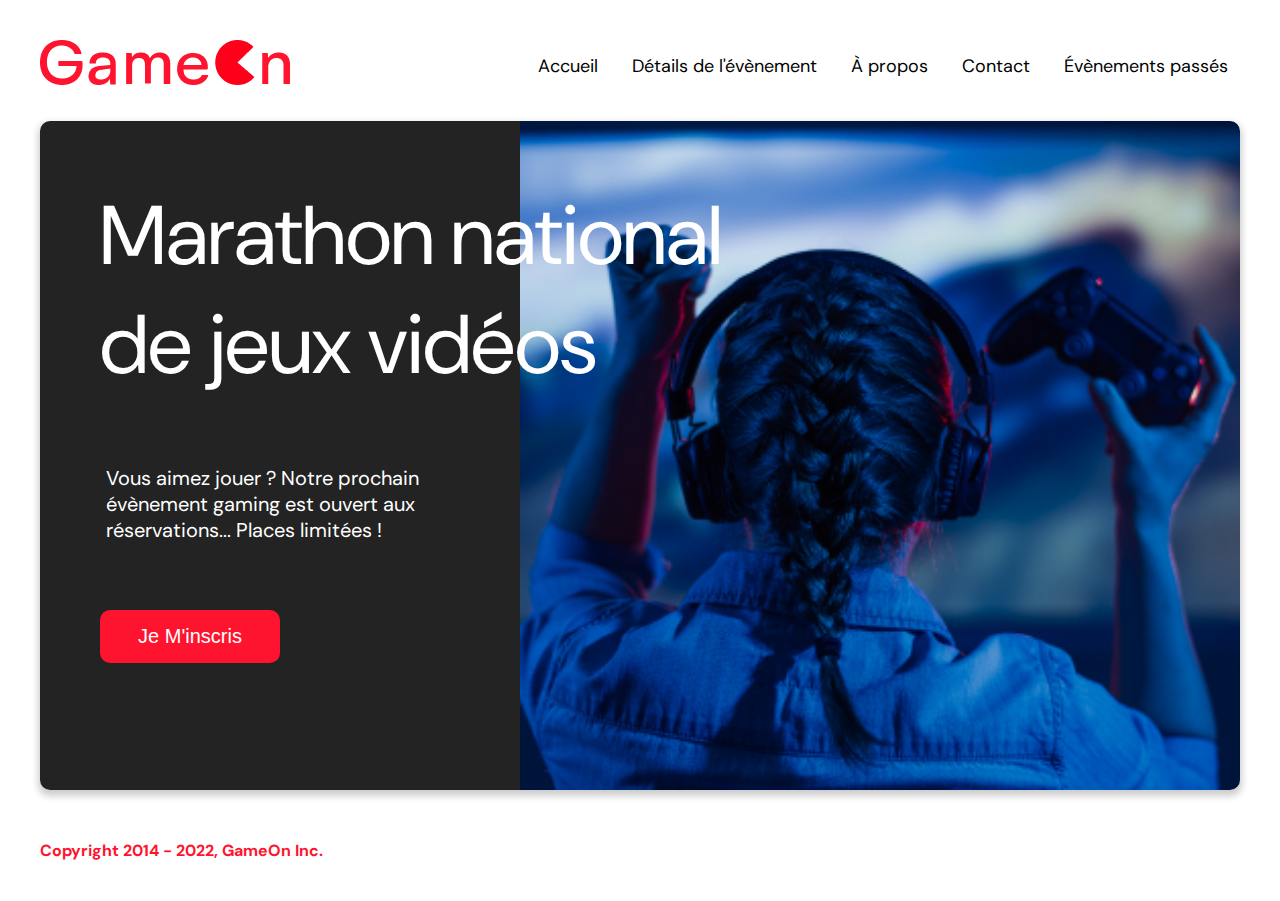
<file: index.html>
<!DOCTYPE html>
<html lang="en">

  <head>
    <meta charset="utf-8">
    <title>Reservation</title>
    <meta name="viewport" content="width=device-width,initial-scale=1">
    <link rel="stylesheet" href="modal.css">
    <link rel="stylesheet" href="https://cdnjs.cloudflare.com/ajax/libs/font-awesome/4.7.0/css/font-awesome.min.css">
    <link href="https://fonts.googleapis.com/css?family=DM+Sans" rel="stylesheet">
    <!-- Favicon -->
    <link rel="icon" type="image/x-icon" href="./Logo.ico">

    <script src="modal.js" defer></script>
  </head>


  <body>
    <header class="topnav" id="myTopnav">
      <div class="header-logo">
        <img alt="logo" src="Logo.png">
      </div>

      <nav>
          <ul class="liste ">
            <li   class="liste_item">
              <a  href="#"><span>Accueil</span></a>
            </li>
            <li   class="liste_item">
              <a  href="#"><span>Détails de l'évènement</span></a>
            </li>
            <li   class="liste_item">
              <a  href="#"><span>À propos</span></a>
            </li>
            <li   class="liste_item">
              <a  href="#" ><span>Contact</span></a>
            </li>
            <li   class="liste_item">
              <a  href="#" ><span>Évènements passés</span></a>
            </li>
          </ul>
      </nav>
      <button type="button" 
              aria-label="open/close" 
              id="btnNavbar">  
              <i class="fa fa-bars"></i>
      </button>  
                                    <!-- <a href="./modal.js" class="icon" onclick="editNav()">
                                      <i class="fa fa-bars"></i>
                                    </a> -->
    </header>

    <main>
      <div class="hero-section">

        <div class="hero-content">
          <h1 class="hero-headline">
            Marathon national<br>
            de jeux vidéos
          </h1>
          <p class="hero-text">
            Vous aimez jouer ? Notre prochain évènement gaming est ouvert
            aux réservations... Places limitées !
          </p>
          <button type="button"
                  class="btn-signup btn">
                  je m'inscris 
          </button>
        </div>

        <div class="hero-img">
          <img src="./bg_img.jpg" alt="img">
        </div>

        <button type="button"
                class="btn-signup btn">
                je m'inscris
        </button>

      </div>

                      <!--      Formulaire                               -->
      <div class="bground">
        <div class="bground_content">
            <span class="btn-close"></span>          
              <form novalidate>

                  <div class="formData">
                    <label>Prénom</label>
                    <br>
                    <input  class="text-control" 
                            type="text" 
                            id="first" 
                            name="first" 
                            placeholder="Votre prénom">
                    <br>
                  </div>

                  <div class="formData">
                    <label>Nom</label>
                    <br>
                    <input  class="text-control" 
                            type="text" 
                            id="last" 
                            name="last" 
                            placeholder="Votre nom">
                    <br>
                  </div>

                  <div class="formData">
                    <label>E-mail</label>
                    <br>
                    <input  class="text-control" 
                            type="email" 
                            id="email" 
                            name="email" 
                            placeholder="Votre adresse email">
                    <br>
                  </div>

                  <div class="formData">
                    <label>Date de naissance</label>
                    <br>
                    <input  class="text-control" 
                            type="date" 
                            id="birthdate" 
                            name="birthdate"
                            placeholder="date de naissance">
                    <br>
                  </div>

                  <div class="formData">
                    <label>À combien de tournois GameOn avez-vous déjà participé ?</label>
                    <br>
                    <input  class="text-control" 
                            type="number"  
                            id="quantity"   
                            name="quantity" 
                            placeholder="Nombre de tournois"
                            min="0" 
                            max="99">
                  </div>

                  <p class="text-label">A quel tournoi souhaitez-vous participer cette année ?</p>
                  <div class="formData">
                    <input  class="checkbox-input" 
                            type="radio" 
                            id="location1" 
                            name="location" 
                            value="New York">
                    <label  class="checkbox-label" 
                            for="location1">
                            <span class="checkbox-icon"></span>
                             New York
                    </label>

                    <input  class="checkbox-input" 
                            type="radio" 
                            id="location2" 
                            name="location" 
                            value="San Francisco">
                    <label  class="checkbox-label" 
                            for="location2">
                            <span class="checkbox-icon"></span>
                            San Francisco
                    </label>

                    <input  class="checkbox-input" 
                            type="radio" 
                            id="location3" 
                            name="location" 
                            value="Seattle">
                    <label  class="checkbox-label" 
                            for="location3">
                            <span class="checkbox-icon"></span>
                            Seattle
                    </label>

                    <input  class="checkbox-input" 
                            type="radio" 
                            id="location4" 
                            name="location" 
                            value="Chicago">
                    <label  class="checkbox-label" 
                            for="location4">
                            <span class="checkbox-icon"></span>
                            Chicago
                    </label>

                    <input  class="checkbox-input" 
                            type="radio" 
                            id="location5" 
                            name="location" 
                            value="Boston">
                    <label  class="checkbox-label" 
                            for="location5">
                            <span class="checkbox-icon"></span>
                            Boston
                    </label>

                    <input  class="checkbox-input" 
                            type="radio" 
                            id="location6" 
                            name="location" 
                            value="Portland">
                    <label  class="checkbox-label" 
                            for="location6">
                            <span class="checkbox-icon"></span>
                            Portland
                    </label>
                  </div>

                  <div class="formData">
                    <input  class="checkbox-input" 
                            type="checkbox" 
                            id="checkbox1" 
                            checked>
                    <label  class="checkbox2-label" 
                            for="checkbox1">
                            <span class="checkbox-icon"></span>
                            J'ai lu et accepté les conditions d'utilisation.
                    </label>
                    <br>

                    <input  class="checkbox-input" 
                            type="checkbox" 
                            id="checkbox2" 
                            checked>
                    <label  class="checkbox2-label" 
                            for="checkbox2">
                            <span class="checkbox-icon"></span>
                             Je souhaite être prévenu des prochains évènements.
                    </label>
                    <br>

                  </div>

                  <button   class="btn-submit btn" 
                            type="submit" 
                            value="Submit Form"> 
                            C'est parti ! 
                  </button>
            </form>          
        </div>
      </div>  
    </main>

    <div class="bground1">
      <div class="bground1_content">
          <h1> Merci ! Votre réservation a été reçue.</h1>
          <button   type="button"
                    class="btn"
                    aria-label="close"
                    value="Fermer">
                    Fermer
          </button>
        </div>
    </div>

    <footer>
      <p class="copyrights">
        Copyright 2014 - 2022, GameOn Inc.
      </p>
    </footer>

  </body>

</html>
</file>
<file: modal.css>
:root {
  --font-default: "DM Sans", Arial, Helvetica, sans-serif;
  --font-slab: var(--font-default);
  --modal-duration: 0.8s;
  --rouge:#ff0000;
  --rouge-btn : #fe142f;
  --bleu:#3876ac;
  --vert: #279e7a;
  --gris: #c4c4c4;
  --blanc: #fff;
  --noir:#232323;
  --noir1:#000;
  font-size: 62.5%;  
}

* {
  box-sizing: border-box;
  margin: 0;
  padding: 0;
  /*border: 1px solid black;*/
}

a {
  color: #000;
  text-decoration: none;
  outline: none;
}


/* Landing Page */

body {  
  display: flex;
  flex-direction: column;
  font-family: var(--font-default);
  font-size: 18px;
  gap: 30px;
  max-width: 1300px;
  padding: 40px;
  margin: 0 auto;
}

p {
  margin-bottom: 0;
  padding: 0.5vw;
}

img {
  padding-right: 1rem;
}

.topnav {
  display: flex;
  justify-content: space-between;
  align-items: center;
  position: relative;
  background-color: var(--blanc);
}

.liste{
  display:flex ;
  gap: 10px;
  text-align: center;
}

.liste_item a {
  padding: 12px;
  font-size: clamp(1.2rem, 1.6vw, 1.8rem);
}

.liste_item a span {
  position: relative;
}

.liste_item a span::after {
  content: "";
  position: absolute;
  width: 0;
  height: 1px;
  bottom: 0px;
  left: 50%;
  transform: translateX(-50%);
  background-color: var(--blanc);
  transition: width 0.8s ease-in-out;
}

.liste_item a:hover span::after {
  width: 80%;
}

.liste_item a:hover,
.liste_item a.active,
.liste_item a:focus {
  background-color: var(--rouge-btn);
  color: var(--blanc);
  border-radius: 15px;
}

#btnNavbar{
  display: none;
  color: var(--rouge-btn);
  background-color: transparent;
  border: none;
  outline: none;
  cursor: pointer;
  font-size: 1.8rem;
}

ul{
  list-style: none;
}


/* Modal form */

.bground,
.bground1 {
    display: none;    
    align-items: center;
    justify-content: center;
    position: fixed;
    left: 0;
    top: 0;
    height: 100%;
    width: 100%;
    background-color: rgba(26, 39, 156, 0.4);
}

.bground_content,
.bground1_content{
    width: 95%;
    border-radius: 10px;
    background: var(--noir);
    color: var(--blanc);
    animation: modalopen .4s ease-in-out;
}

@keyframes modalopen {
  from {
    opacity: 0;
    transform: translateY(-150px);
  }
  to {
    opacity: 1;
  }
}

.bground_content {
  position: relative;
  padding: 40px 40px 20px;
  max-width: 500px;
}

.bground1_content{
  display: flex;
  flex-direction: column;
  justify-content: center;
  align-items: center;
  gap: 40px;
  padding: 40px;
  max-width: 600px;
}

.modal_content h1{
  text-align: center;
  font-size: clamp(2.5rem, 4vw, 3.5rem);
  font-weight: 100;
  font-family: "DMSans-Regular", sans-serif;
}

.formData {
  margin-bottom: 5px;
}

label, .text-label{  
  margin-bottom: 10px;    
  font-size: clamp(1.4rem, 1.5vw, 1.6rem);  
  font-family: var(--font-default);
}

label {
  display: inline-block;
}

input {
  padding: 8px;
  border-radius: 8px;
  font-size: clamp(1.2rem, 1.4vw, 1.4rem);
  height: clamp(40px, 5vw, 50px);
  width: 100%;
  max-width: 500px;
  box-sizing: border-box;
  outline: none;
  border: 0.8px solid  (var--noir);
}


.formData[data-error]::after {
  content: attr(data-error);
  font-size: clamp(1rem, 1.2vw, 1.2rem);
  color: var(--rouge-btn);
  display: block;
  margin-top: 7px;
  margin-bottom: 7px;
  text-align: right;
  line-height: 0.3;
  opacity: 0;
  transition: 1s;
}
.formData[data-error-visible="true"]::after {
  opacity: 1;
}
.formData[data-error-visible="true"] .text-control {
  border: 10px solid var(--rouge-btn);
  animation: headshake 100ms cubic-bezier(0.4, 0.1, 0.6, 0.9) 2;
}

@keyframes headshake {
  25% {
    transform: translateX(1%);
  }
  75% {
    transform: translateX(-1%);
  }
}
 
/* input[data-error]::after {
    content: attr(data-error);
    font-size: 01em;
    color: rgb(0, 255, 60);
}  */


.checkbox-label,
.checkbox2-label {
  position: relative;
  margin-left: 36px;
  font-size: clamp(1.2rem, 1.3vw, 1.4rem);
  cursor: pointer
}
.checkbox-label .checkbox-icon,
.checkbox2-label .checkbox-icon {
  display: block;
  width: 20px;
  height: 20px;
  border: 2px solid var(--vert);
  border-radius: 50%;
  text-indent: 29px;
  white-space: nowrap;
  position: absolute;
  left: -30px;
  top: 50%;
  transform: translateY(-50%);
  transition: 0.3s;
}

.checkbox-label .checkbox-icon::after,
.checkbox2-label .checkbox-icon::after {
  content: "";
  width: 13px;
  height: 13px;
  background-color: var(--vert);
  border-radius: 50%;
  text-indent: 29px;
  white-space: nowrap;
  position: absolute;
  left: 50%;
  top: 50%;
  transform: translate(-50%, -50%);
  transition: 0.3s;
  opacity: 0;
}

.checkbox-input {
  display: none;
}
.checkbox-input:checked + .checkbox-label .checkbox-icon::after,
.checkbox-input:checked + .checkbox2-label .checkbox-icon::after {
  opacity: 1;
}
.checkbox-input:checked + .checkbox2-label .checkbox-icon {
  background: var(--vert);
}
.checkbox2-label .checkbox-icon {
  border-radius: 4px;
  border: 0;
  background: var(--gris);
}
.checkbox2-label .checkbox-icon::after {
  width: 7px;
  height: 4px;
  border-radius: 2px;
  background: transparent;
  border: 2px solid transparent;
  border-bottom-color: var(--blanc);
  border-left-color: var(--blanc);
  transform: rotate(-55deg);
  left: 21%;
  top: 19%;
}











.text-control {
  margin: 0;
  padding: 8px;
  width: 100%;
  border-radius: 8px;
  font-size: 20px;
  height: 48px;
}


.checkbox-input {
  display: none;
}
.checkbox-input:checked + .checkbox-label .checkbox-icon::after,
.checkbox-input:checked + .checkbox2-label .checkbox-icon::after {
  opacity: 1;
}
.checkbox-input:checked + .checkbox2-label .checkbox-icon {
  background: var(--vert);
}
.checkbox2-label .checkbox-icon {
  border-radius: 4px;
  border: 0;
  background: var(--gris);
}
.checkbox2-label .checkbox-icon::after {
  width: 7px;
  height: 4px;
  border-radius: 2px;
  background: transparent;
  border: 2px solid transparent;
  border-bottom-color: var(--blanc);
  border-left-color: var(--blanc);
  transform: rotate(-55deg);
  left: 21%;
  top: 19%;
}

.btn-close {
  position: absolute;
  right: 15px;
  top: 15px;
  width: 32px;
  height: 32px;
  opacity: 1;
  cursor: pointer;
  transform: scale(0.7);
}

.btn-close::before,
.btn-close::after {
  position: absolute;
  left: 15px;
  content: " ";
  height: 33px;
  width: 3px;
  background-color: var(--blanc);
}

.btn-close::before {
  transform: rotate(45deg);
}

.btn-close::after {
  transform: rotate(-45deg);
}

.btn {
  min-width: 17rem;
  width: 50%;
  border-radius: 10px;
  outline: none;
  border: none;
  cursor: pointer;
  padding: 15px 0;
  font-size: clamp(1.8rem, 2.2vw, 2rem);
  color: var(--blanc);
  background: var(--rouge-btn);
}

.btn:hover,
.btn:focus {
  background: var(--bleu);
}

.btn-signup{
  text-transform: capitalize;
}

.btn-submit {
  display: block;
  margin: 0 auto;
}


/* Style the arrow inside the select element: */
.select-selected:after {
  position: absolute;
  content: "";
  top: 10px;
  right: 13px;
  width: 11px;
  height: 11px;
  border: 3px solid transparent;
  border-bottom-color: var(--rouge-btn);
  border-left-color: var(--rouge-btn);
  transform: rotate(-48deg);
  border-radius: 5px 0 5px 0;
}

/* Point the arrow upwards when the select box is open (active): */
.select-selected.select-arrow-active:after {
  transform: rotate(135deg);
  top: 13px;
}

.select-items div,
.select-selected {
  color: var(--noir1);
  padding: 11px 16px;
  border: 1px solid transparent;
  border-color: transparent transparent rgba(0, 0, 0, 0.1) transparent;
  cursor: pointer;
  border-radius: 8px;
  height: 48px;
}

/* Style items (options): */
.select-items {
  position: absolute;
  background-color: var(--blanc);
  top: 89%;
  left: 0;
  right: 0;
  z-index: 99;
}

/* Hide the items when the select box is closed: */
.select-hide {
  display: none;
}

.select-items div:hover,
.same-as-selected {
  background-color: rgba(0, 0, 0, 0.1);
}


/* custom select end */

.hero-section {
  display: flex;
  overflow: hidden;
  border-radius: 10px;
  box-shadow: 0 4px 7px 2px rgba(0, 0, 0, 0.2);
}


.hero-content {
  display: flex;
  flex-direction: column;
  gap: 60px;
  padding: 60px;
  background: var(--noir);
  color: var(--blanc);
  position: relative;
  text-align: left;
  width: 40%;
}

.hero-content::after {
  content: unset;
}

.hero-headline {
  font-size: clamp(3rem, 6.5vw, 9.1rem);
  font-weight: normal;
  white-space: nowrap;
  margin: 0;
}

.hero-text {
  margin: 0;
  font-size: clamp(1.4rem, 3vw, 2rem);
}



.hero-img {
  width: 100%;
  background-size: cover;
  background-position: center;
}

.hero-img img {
  object-fit: cover;
  width: 100%;
  height: 100%;
  display: block;
  padding: 0;
}

.hero-section > .btn-signup {
  display: none;
}

.copyrights {
  color: var(--rouge-btn);
  padding: 0;
  font-size: clamp(1rem, 1.6vw, 1.6rem);
  margin-top: 2rem;
  font-weight: bolder;
}

/* footer {
  padding-left: 2vw;
  padding-right: 2vw;
  margin: 0 20px;
} */


@media screen and (max-width: 800px) {

  #btnNavbar {
    display: block;
  }

  .liste {
    flex-direction: column;
    z-index: 1;
    position: absolute;
    top: 50px;
    right: 0;
    text-align: left;
    padding: 10px;
    gap: 0;
    border-radius: 10px;
    visibility: hidden;
    opacity: 0;
    box-shadow: 0 2px 8px 0 rgba(0, 0, 0, 0.2);
    background-color: var(--blanc);
    transition: all .1s ease-in-out;
  }

  .liste_item a {
      display: inline-block;
      width: 100%;
  }

  .gsm {
      visibility: visible;
      opacity: 1;
  }

  body {
    gap: 30px;
  }

  
  .hero-section {
    flex-direction: column;
    box-shadow: unset;
  }
  .hero-content {
    background: var(--blanc);
    color: var(--noir1);
    padding: 0;
    gap: 20px;
    width: 100%;
    text-align: left;
  }
  .hero-content::after {
    content: unset;
  }
  .hero-content .btn-signup {
    display: none;
  }
  .hero-headline {
    /* font-size: 4.5rem; */
    white-space: normal;
    text-align: left;
  }
  .hero-text {
    width: unset;
    /* font-size: 1.5rem; */
  }
  .hero-img img {
    object-fit: cover;
    border-radius: 10px;
    margin-top: 40px;
    height: 500px;
    width: 100%;
  }
  .hero-section > .btn-signup {
    display: block;
    margin: 80px auto 10px;
    /* padding: 12px 35px; */
  }
  .copyrights {
    /* margin-top: 50px; */
    text-align: center;
  }
}


/* @media screen and (max-width: 768px) {
  .topnav a {display: none;}
  .topnav a.icon {
    float: right;
    display: block;
  }
  .topnav.responsive {position: relative;}
  .topnav.responsive .icon {
    position: absolute;
    right: 0;
    top: 0;
  }
  .topnav.responsive a {
    float: none;
    display: block;
    text-align: left;
  }

} */

 @media screen and (max-width: 540px) {

  body {
      padding: 20px;
  }

  .bground_content {
      overflow: auto;
      max-height: 100%;
      padding: 30px 20px 20px;
  }

  .bground1_content{
      padding: 20px;
      gap: 20px;
  }

  .hero-img {
      height: 500px;
  } 

  .btn{
      padding: 10px 0;
  }
}
</file>
